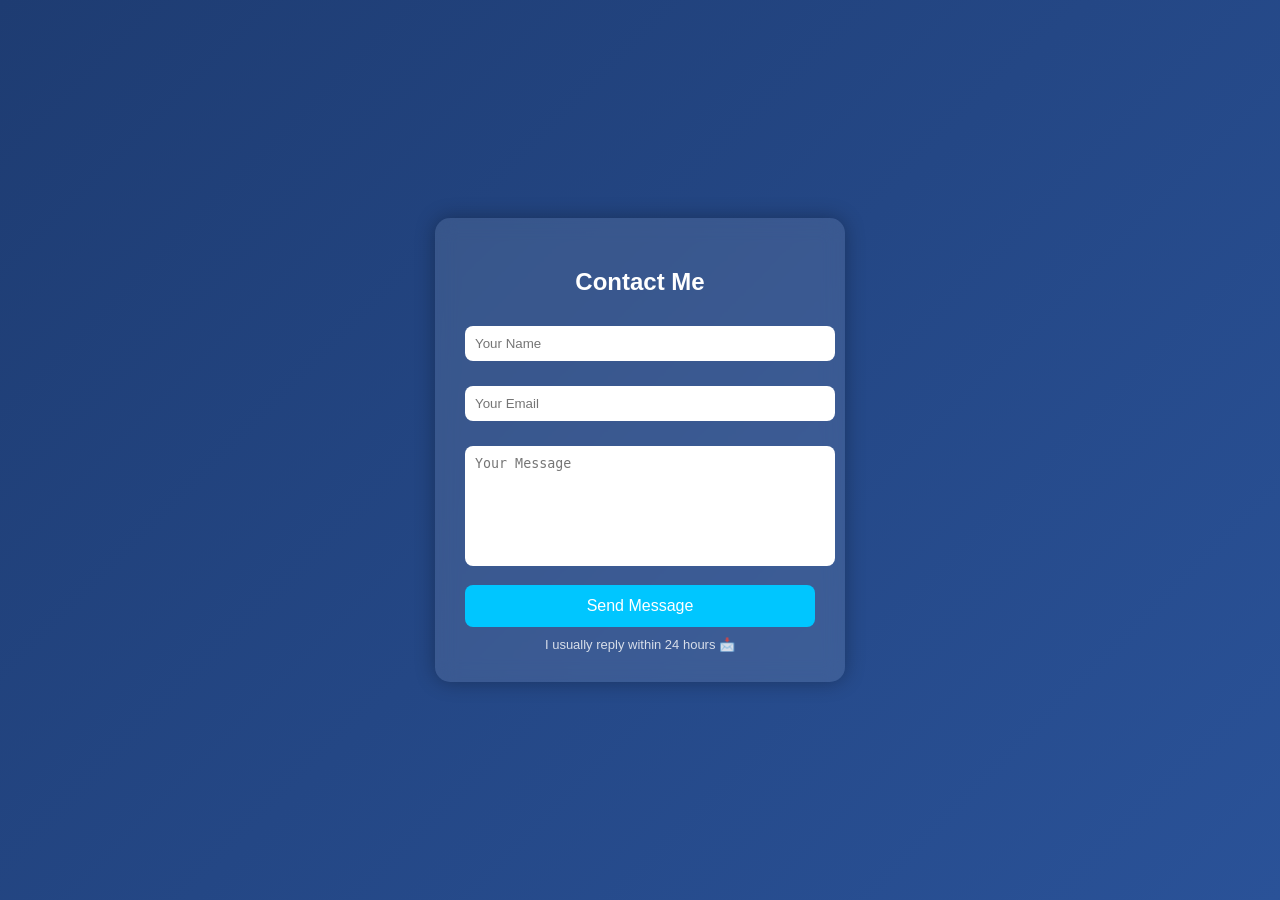
<file: contact.html>
<!DOCTYPE html>
<html lang="en">
<head>
  <meta charset="UTF-8">
  <meta name="viewport" content="width=device-width, initial-scale=1.0">
  <title>Contact Me</title>

  <style>
    body {
      margin: 0;
      font-family: Arial, sans-serif;
      background: linear-gradient(135deg, #1e3c72, #2a5298);
      color: white;
      display: flex;
      justify-content: center;
      align-items: center;
      height: 100vh;
    }

    .contact-container {
      background: rgba(255, 255, 255, 0.1);
      padding: 30px;
      border-radius: 15px;
      backdrop-filter: blur(10px);
      width: 350px;
      box-shadow: 0 0 20px rgba(0,0,0,0.3);
    }

    h2 {
      text-align: center;
      margin-bottom: 20px;
    }

    input, textarea {
      width: 100%;
      padding: 10px;
      margin-top: 10px;
      margin-bottom: 15px;
      border: none;
      border-radius: 8px;
      outline: none;
    }

    textarea {
      resize: none;
      height: 100px;
    }

    button {
      width: 100%;
      padding: 12px;
      background: #00c6ff;
      border: none;
      border-radius: 8px;
      color: white;
      font-size: 16px;
      cursor: pointer;
      transition: 0.3s;
    }

    button:hover {
      background: #0072ff;
    }

    .info {
      text-align: center;
      font-size: 13px;
      margin-top: 10px;
      opacity: 0.8;
    }
  </style>
</head>

<body>

  <div class="contact-container">
    <h2>Contact Me</h2>

    <form>
      <input type="text" placeholder="Your Name" required>
      <input type="email" placeholder="Your Email" required>
      <textarea placeholder="Your Message" required></textarea>
      <button type="submit">Send Message</button>
    </form>

    <div class="info">
      I usually reply within 24 hours 📩
    </div>
  </div>
<script src="script.js"></script>
</body>
</html>
</file>
